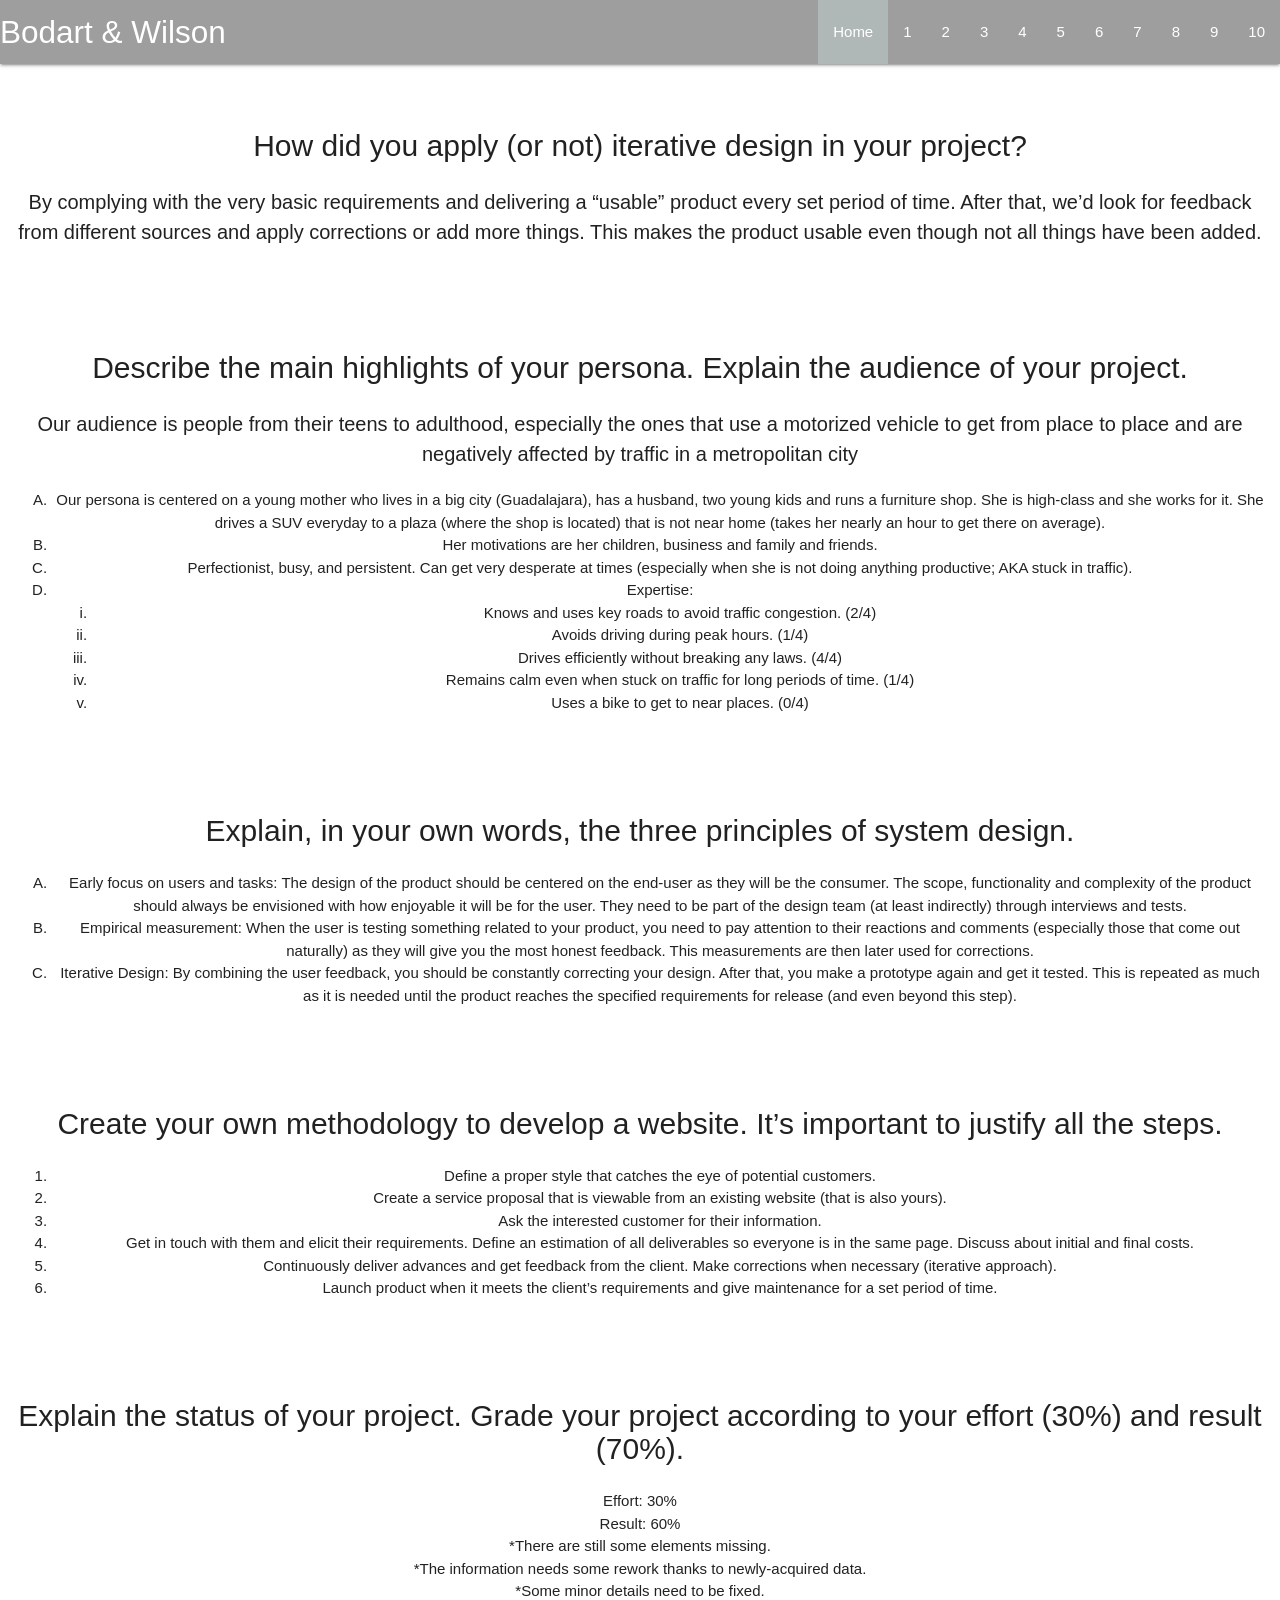
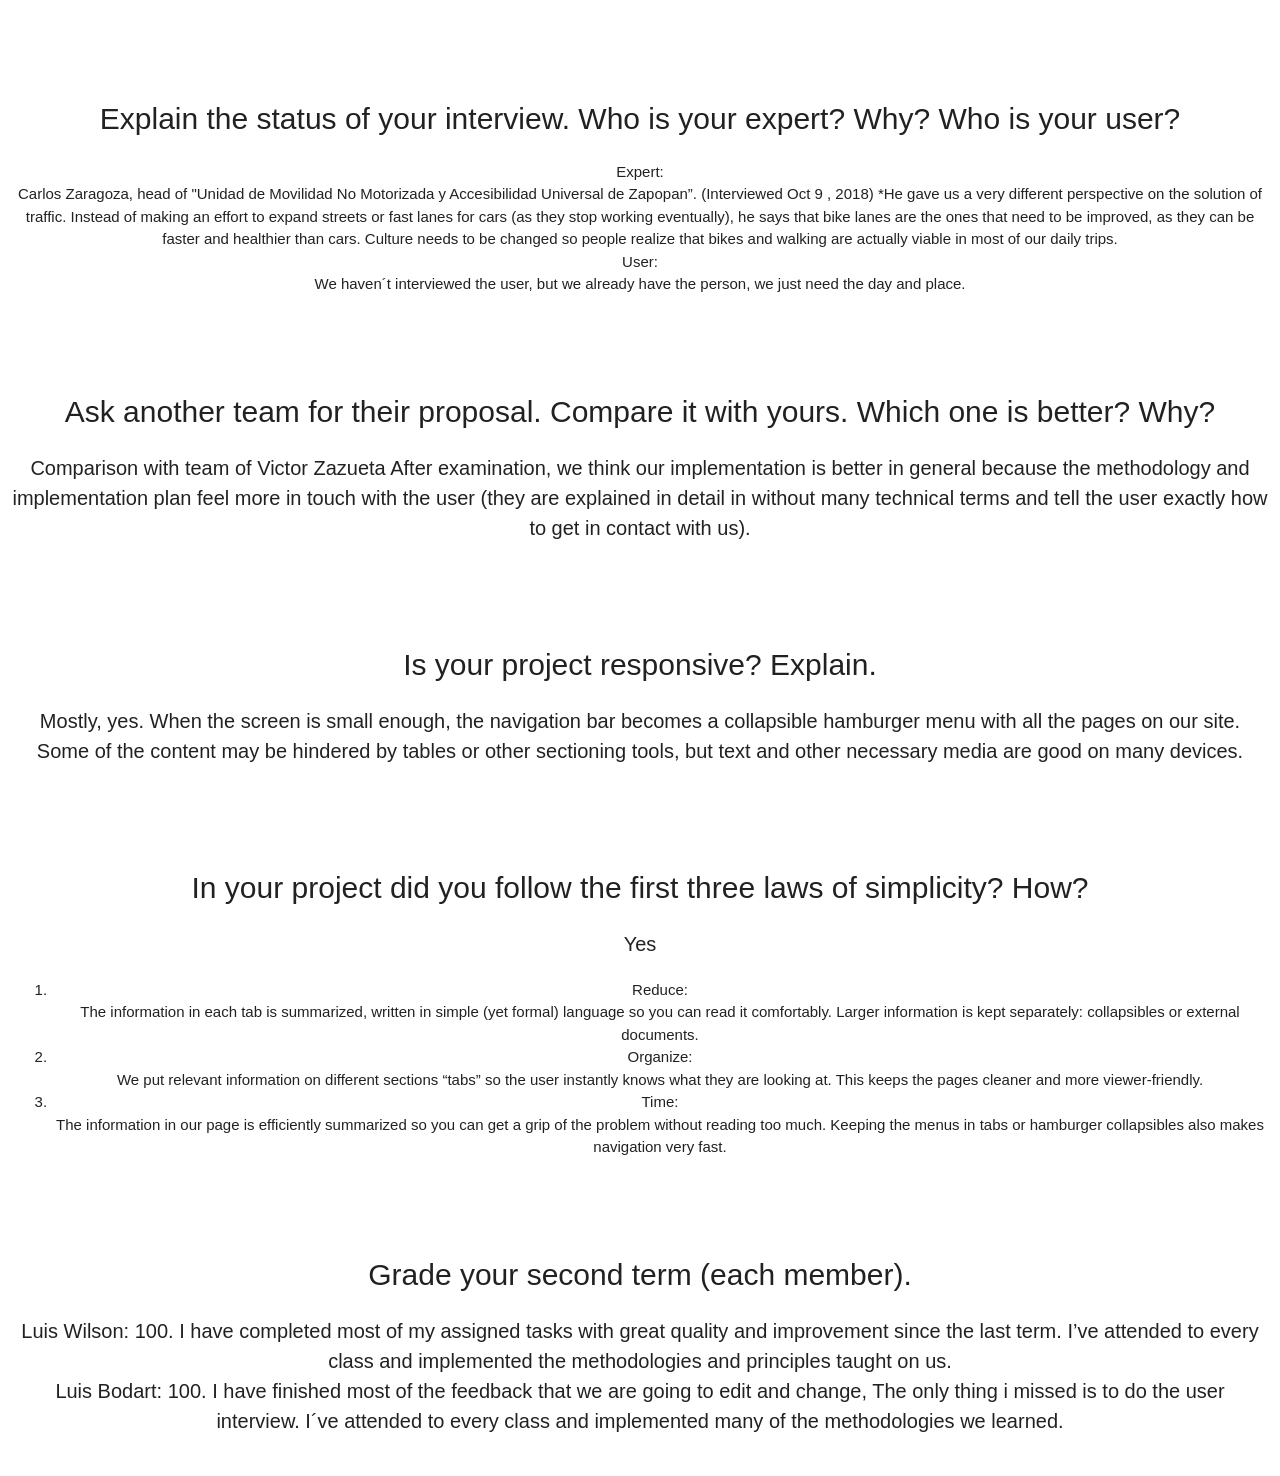
<file: index.html>
<!DOCTYPE html>
<html>
<head>
    <meta charset="utf-8">
    <meta name="viewport" content="width=device-width, initial-scale=1.0" />
    <link href="https://fonts.googleapis.com/icon?family=Material+Icons" rel="stylesheet">
    <link rel="stylesheet" href="https://cdnjs.cloudflare.com/ajax/libs/materialize/1.0.0/css/materialize.min.css">
    <link type="text/css" rel="stylesheet" href="mainCss.css" media="screen,projection" />
    <title>Examen 2</title>
</head>
<body>
    <div class="navbar-fixed" id="home">
        <nav class="grey">
            <div class="nav-wrapper">
                <a href="index.html" class="brand-logo main_title">Bodart & Wilson</a>
                <a href="#" data-target="mobile-demo" class="sidenav-trigger"><i class="material-icons">menu</i></a>
                <ul class="right hide-on-med-and-down">
                    <li class="highlighted"><a href="#home">Home</a></li>
                    <li><a href="#1">1</a></li>
                    <li><a href="#2">2</a></li>
                    <li><a href="#3">3</a></li>
                    <li><a href="#4">4</a></li>
                    <li><a href="#5">5</a></li>
                    <li><a href="#6">6</a></li>
                    <li><a href="#7">7</a></li>
                    <li><a href="#8">8</a></li>
                    <li><a href="#9">9</a></li>
                    <li><a href="#10">10</a></li>
                </ul>
            </div>
        </nav>
    </div>

    <ul class="sidenav" id="mobile-demo">
        <li class="highlighted"><a href="#home">Home</a></li>
        <li><a href="#1">1</a></li>
        <li><a href="#2">2</a></li>
        <li><a href="#3">3</a></li>
        <li><a href="#4">4</a></li>
        <li><a href="#5">5</a></li>
        <li><a href="#6">6</a></li>
        <li><a href="#7">7</a></li>
        <li><a href="#8">8</a></li>
        <li><a href="#9">9</a></li>
        <li><a href="#10">10</a></li>
    </ul>

    <div>   <!-- Container -->
        <div id="1"><br></div>
        <div>   <!-- Question 1 -->
            <div class="row">
                <div class="col s12">
                    <h1 class="center sub_title">How did you apply (or not) iterative design in your project?</h1>
                    <p class="center sub_explanation">
                        By complying with the very basic requirements and delivering a “usable” product every set period of time.
                        After that, we’d look for feedback from different sources and apply corrections or add more things.
                        This makes the product usable even though not all things have been added.
                    </p>
                </div>
            </div>
        </div>  <!-- /Question 1 -->
        <div id="2"><br></div>
        <div>   <!-- Question 2 -->
            <div class="row">
                <div class="col s12">
                    <h1 class="center sub_title">Describe the main highlights of your persona. Explain the audience of your project.</h1>
                    <p class="center sub_explanation">
                        Our audience is people from their teens to adulthood, especially the ones that use a motorized 
                        vehicle to get from place to place and are negatively affected by traffic in a metropolitan city
                        <ol type="A" class="center">
                            <li>
                                Our persona is centered on a young mother who lives in a big city (Guadalajara), has a husband,
                                two young kids and runs a furniture shop. She is high-class and she works for it.
                                She drives a SUV everyday to a plaza (where the shop is located) that is not near home
                                (takes her nearly an hour to get there on average).
                            </li>
                            <li>
                                Her motivations are her children, business and family and friends.
                            </li>
                            <li>
                                Perfectionist, busy, and persistent. Can get very desperate at times
                                (especially when she is not doing anything productive; AKA stuck in traffic).
                            </li>
                            <li>
                                Expertise:
                                <ol type="i">
                                    <li>
                                        Knows and uses key roads to avoid traffic congestion. (2/4)
                                    </li>
                                    <li>
                                        Avoids driving during peak hours. (1/4)
                                    </li>
                                    <li>
                                        Drives efficiently without breaking any laws. (4/4)
                                    </li>
                                    <li>
                                        Remains calm even when stuck on traffic for long periods of time. (1/4)
                                    </li>
                                    <li>
                                        Uses a bike to get to near places. (0/4)
                                    </li>
                                </ol>
                            </li>
                        </ol>
                    </p>
                </div>
            </div>
        </div>  <!-- /Question 2 -->
        <div id="3"><br></div>
        <div>   <!-- Question 3 -->
            <div class="row">
                <div class="col s12">
                    <h1 class="center sub_title">Explain, in your own words, the three principles of system design.</h1>
                    <p class="center sub_explanation">
                        <ol type="A" class="center">
                            <li>
                                Early focus on users and tasks: The design of the product should be centered on the end-user as they will be the
                                consumer. The scope, functionality and complexity of the product should always be envisioned with how enjoyable it will
                                be for the user. They need to be part of the design team (at least indirectly) through interviews and tests.
                            </li>
                            <li>
                                Empirical measurement: When the user is testing something related to your product, you need to pay attention to their
                                reactions and comments (especially those that come out naturally) as they will give you the most honest feedback. This
                                measurements are then later used for corrections.
                            </li>
                            <li>
                                Iterative Design: By combining the user feedback, you should be constantly correcting your design. After that, you make
                                a prototype again and get it tested. This is repeated as much as it is needed until the product reaches the specified
                                requirements for release (and even beyond this step).
                            </li>
                        </ol>
                    </p>
                </div>
            </div>
        </div>  <!-- /Question 3 -->
        <div id="4"><br></div>
        <div>   <!-- Question 4 -->
            <div class="row">
                <div class="col s12">
                    <h1 class="center sub_title">Create your own methodology to develop a website. It’s important to justify all the steps.</h1>
                    <p class="center sub_explanation">
                        <ol type="1" class="center">
                            <li>
                                Define a proper style that catches the eye of potential customers.
                            </li>
                            <li>
                                Create a service proposal that is viewable from an existing website (that is also yours).
                            </li>
                            <li>
                                Ask the interested customer for their information.
                            </li>
                            <li>
                                Get in touch with them and elicit their requirements.
                                Define an estimation of all deliverables so everyone is in the same page.
                                Discuss about initial and final costs.
                            </li>
                            <li>
                                Continuously deliver advances and get feedback from the client.
                                Make corrections when necessary (iterative approach).
                            </li>
                            <li>
                                Launch product when it meets the client’s requirements and give maintenance for a set period of time.
                            </li>
                         </ol>
                    </p>
                </div>
            </div>
        </div>  <!-- /Question 4 -->
        <div id="5"><br></div>
        <div>   <!-- Question 5 -->
            <div class="row">
                <div class="col s12">
                    <h1 class="center sub_title">Explain the status of your project. Grade your project according to your effort (30%) and result (70%).</h1>
                    <p class="center sub_explanation">
                        <ul class="center">
                            <li>
                            Effort: 30%
                            </li>
                            <li>
                                Result: 60%
                            </li>
                            <ul>
                                <li>
                                    *There are still some elements missing.
                                </li>
                                <li>
                                    *The information needs some rework thanks to newly-acquired data.
                                </li>
                                <li>
                                    *Some minor details need to be fixed.
                                </li>
                            </ul>
                        </ul>      
                    </p>
                </div>
            </div>
        </div>  <!-- /Question 5 -->
        <div id="6"><br></div>
        <div>   <!-- Question 6 -->
            <div class="row">
                <div class="col s12">
                    <h1 class="center sub_title">Explain the status of your interview. Who is your expert? Why? Who is your user?</h1>
                    <p class="center sub_explanation">
                        <ul class="center">
                            <li>
                                Expert:
                                <br>Carlos Zaragoza, head of "Unidad de Movilidad No Motorizada y Accesibilidad Universal de Zapopan”.
                                (Interviewed Oct 9 , 2018) *He gave us a very different perspective on the solution of traffic.
                                Instead of making an effort to expand streets or fast lanes for cars (as they stop working eventually),
                                he says that bike lanes are the ones that need to be improved, as they can be faster and healthier than cars.
                                Culture needs to be changed so people realize that bikes and walking are actually viable in most of our daily trips.
                            </li>
                            <li>
                                User:
                                <br>We haven´t interviewed the user, but we already have the person,
                                we just need the day and place.
                            </li>
                        </ul>
                    </p>
                </div>
            </div>
        </div>  <!-- /Question 6 -->
        <div id="7"><br></div>
        <div>   <!-- Question 7 -->
            <div class="row">
                <div class="col s12">
                    <h1 class="center sub_title">Ask another team for their proposal. Compare it with yours. Which one is better? Why?</h1>
                    <p class="center sub_explanation">
                        Comparison with team of Victor Zazueta
                        After examination, we think our implementation is better in general because the methodology
                        and implementation plan feel more in touch with the user (they are explained in detail in without
                        many technical terms and tell the user exactly how to get in contact with us).
                    </p>
                </div>
            </div>
        </div>  <!-- /Question 7 -->
        <div id="8"><br></div>
        <div>   <!-- Question 8 -->
            <div class="row">
                <div class="col s12">
                    <h1 class="center sub_title">Is your project responsive? Explain.</h1>
                    <p class="center sub_explanation">
                        Mostly, yes. When the screen is small enough, the navigation bar becomes a
                        collapsible hamburger menu with all the pages on our site.
                        Some of the content may be hindered by tables or other sectioning tools,
                        but text and other necessary media are good on many devices.
                    </p>
                </div>
            </div>
        </div>  <!-- /Question 8 -->
        <div id="9"><br></div>
        <div>   <!-- Question 9 -->
            <div class="row">
                <div class="col s12">
                    <h1 class="center sub_title">In your project did you follow the first three laws of simplicity? How?</h1>
                    <p class="center sub_explanation">
                        Yes
                        <ol type="1" class="center">
                            <li>
                                Reduce:
                                <br>The information in each tab is summarized, written in simple (yet formal)
                                language so you can read it comfortably. Larger information is kept separately:
                                collapsibles or external documents.
                            </li>
                            <li>
                                Organize:
                                <br>We put relevant information on different sections “tabs” so the user
                                instantly knows what they are looking at. This keeps the pages cleaner and
                                more viewer-friendly.
                            </li>
                            <li>
                                Time:
                                <br>The information in our page is efficiently summarized so you can get a
                                grip of the problem without reading too much. Keeping the menus in tabs or
                                hamburger collapsibles also makes navigation very fast.
                            </li>
                        </ol>
                    </p>
                </div>
            </div>
        </div>  <!-- /Question 9 -->
        <div id="10"><br></div>
        <div>   <!-- Question 10 -->
            <div class="row">
                <div class="col s12">
                    <h1 class="center sub_title">Grade your second term (each member).</h1>
                    <p class="center sub_explanation">
                        Luis Wilson: 100. I have completed most of my assigned tasks with great quality
                        and improvement since the last term.
                        I’ve attended to every class and implemented the methodologies and principles taught on us.
                        <br>
                        Luis Bodart: 100. I have finished most of the feedback that we are going to edit
                        and change, The only thing i missed is to do the user interview.
                        I´ve attended to every class and implemented many of the methodologies we learned.
                    </p>
                </div>
            </div>
        </div>  <!-- /Question 10 -->

    </div>  <!-- /Container -->
<script src="https://cdnjs.cloudflare.com/ajax/libs/materialize/1.0.0/js/materialize.min.js"></script>
<script type="text/javascript" src="mainJs.js"></script>
<script>
</script>
</body>
</file>
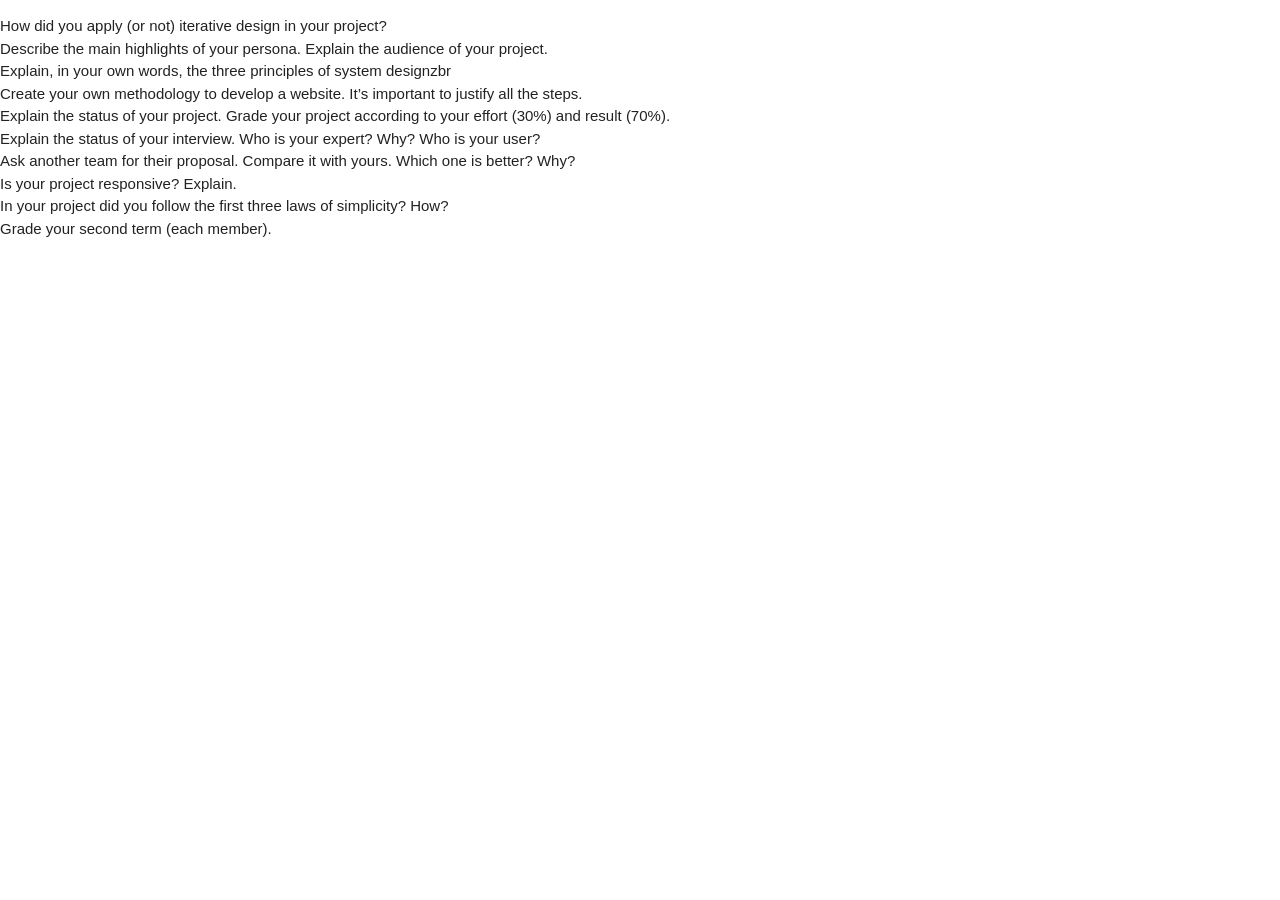
<file: Examen2.html>
<!DOCTYPE html>
<html>
<head>
    <meta charset="utf-8">
    <meta name="viewport" content="width=device-width, initial-scale=1.0" />
    <link href="https://fonts.googleapis.com/icon?family=Material+Icons" rel="stylesheet">
    <link rel="stylesheet" href="https://cdnjs.cloudflare.com/ajax/libs/materialize/1.0.0/css/materialize.min.css">
    <link type="text/css" rel="stylesheet" href="mainCss.css" media="screen,projection" />
    <title>Examen 2</title>
</head>
<body>
    <p>
        How did you apply (or not) iterative design in your project?<br>
        Describe the main highlights of your persona. Explain the audience of your project.<br>
        Explain, in your own words, the three principles of system designzbr<br>
        Create your own methodology to develop a website. It’s important to justify all the steps.<br>
        Explain the status of your project. Grade your project according to your effort (30%) and result (70%).<br>
        Explain the status of your interview. Who is your expert? Why? Who is your user?<br>
        Ask another team for their proposal. Compare it with yours. Which one is better? Why?<br>
        Is your project responsive? Explain.<br>
        In your project did you follow the first three laws of simplicity? How?<br>
        Grade your second term (each member).
    </p>
<script src="https://cdnjs.cloudflare.com/ajax/libs/materialize/1.0.0/js/materialize.min.js"></script>
<script type="text/javascript" src="mainJs.js"></script>
<script>
</script>
</body>
</file>
<file: mainCss.css>
.grey {
    background-color: rgba(40, 40, 40, 1);
}

.highlighted {
    background-color: rgba(180, 190, 190, .8);
    color: #000;
}

.main_title {
    font-size: 40px;
    text-decoration-style: solid;
}

.sub_title {
    font-size: 30px;
    text-decoration-style: solid;
}

.sub_explanation {
    font-size: 20px;
}
</file>
